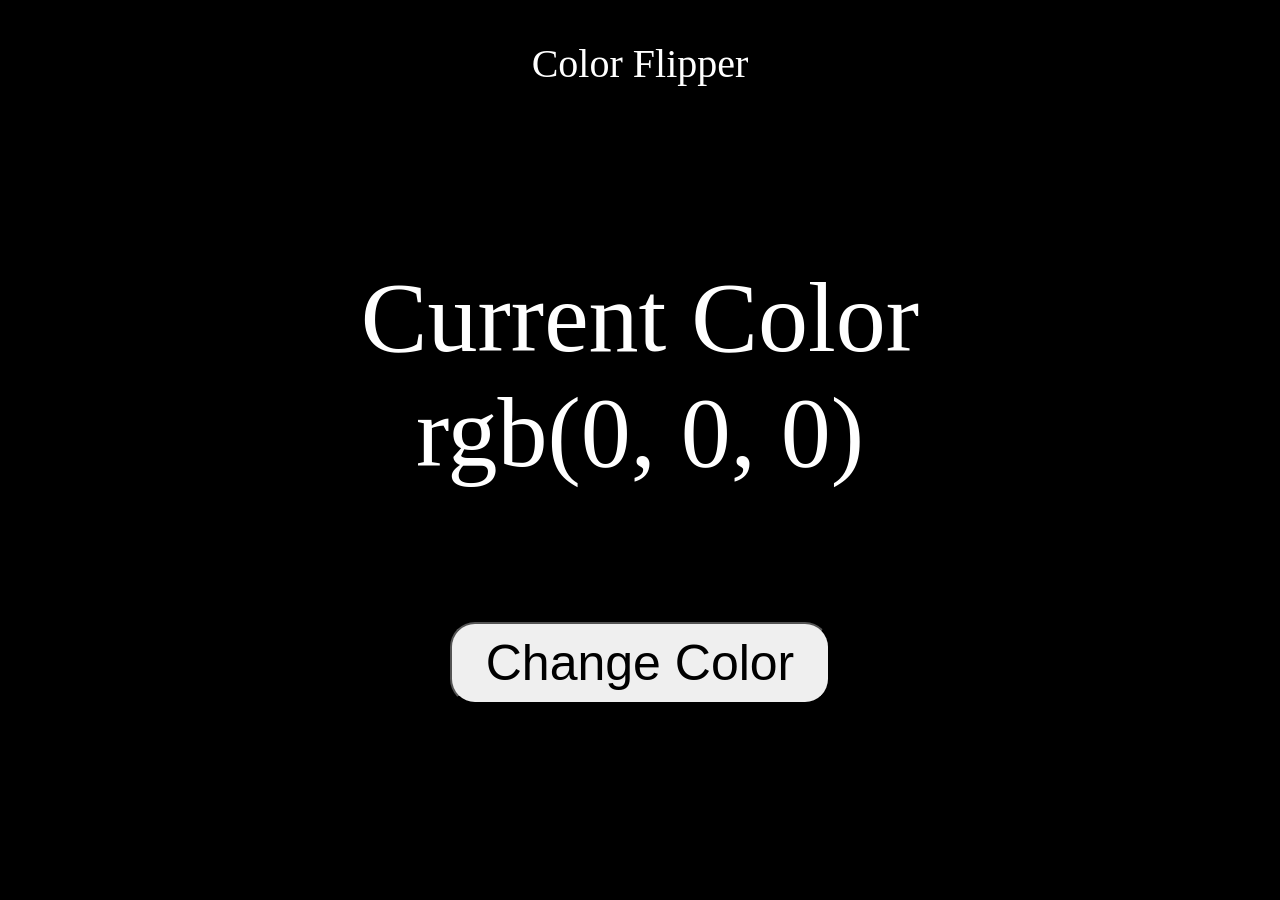
<file: Color Flipper/index.html>
<!DOCTYPE html>
<html lang="en">
<head>
    <meta charset="UTF-8">
    <meta name="viewport" content="width=device-width, initial-scale=1.0">
    <title>Color Flipper</title>
    <link rel="stylesheet" href="style.css">
</head>
<body>
    <header>Color Flipper</header>
    <main>
        <div class="current_color">
            Current Color
        </div>
        <div class="value">
            rgb(0, 0, 0)
        </div>
    </main>
    <footer>
        <button class="btn">Change Color </button>
    </footer>
    
    <script src="script.js"></script>
</body>
</html>
</file>
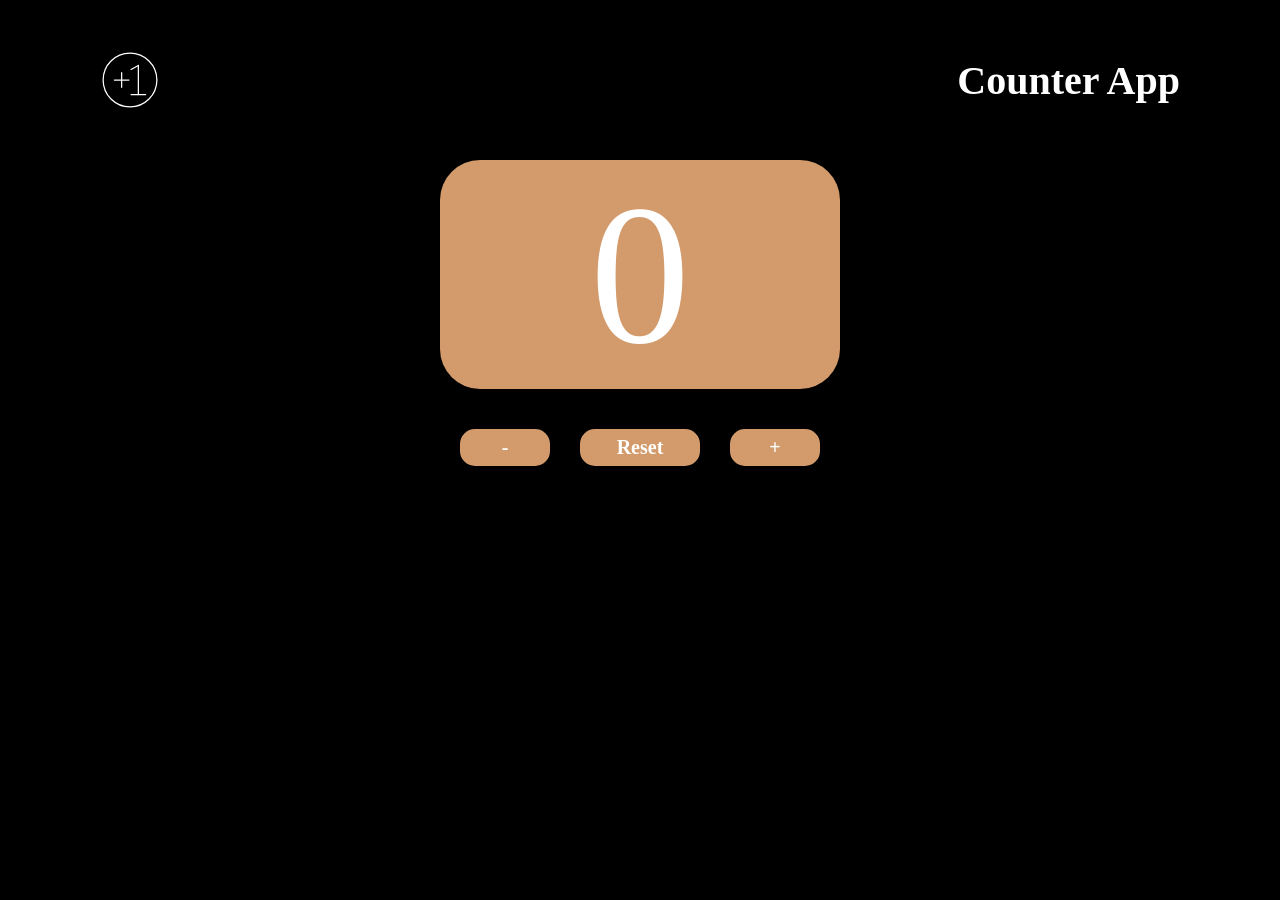
<file: Counter-App/index.html>
<!DOCTYPE html>
<html lang="en">
<head>
    <meta charset="UTF-8">
    <meta name="viewport" content="width=device-width, initial-scale=1.0">
    <title>Counter App</title>
    <link rel="stylesheet" href="style.css">
</head>
<body>
    <header>
        <img src="assets/icons/counter.svg" alt="Counter Logo" class="counter_logo">
        <div class="counter">
            Counter App
        </div>
    </header>

    <main>
        <div class="count_container">
            <div class="count">
                0
            </div>
        </div>
        <div class="feature">
            <div class="decrement">
                -
            </div>
            <div class="reset">
                Reset
            </div>
            <div class="increment">
                +
            </div>
        </div>
    </main>
    <script src="script.js"></script>
</body>
</html>
</file>
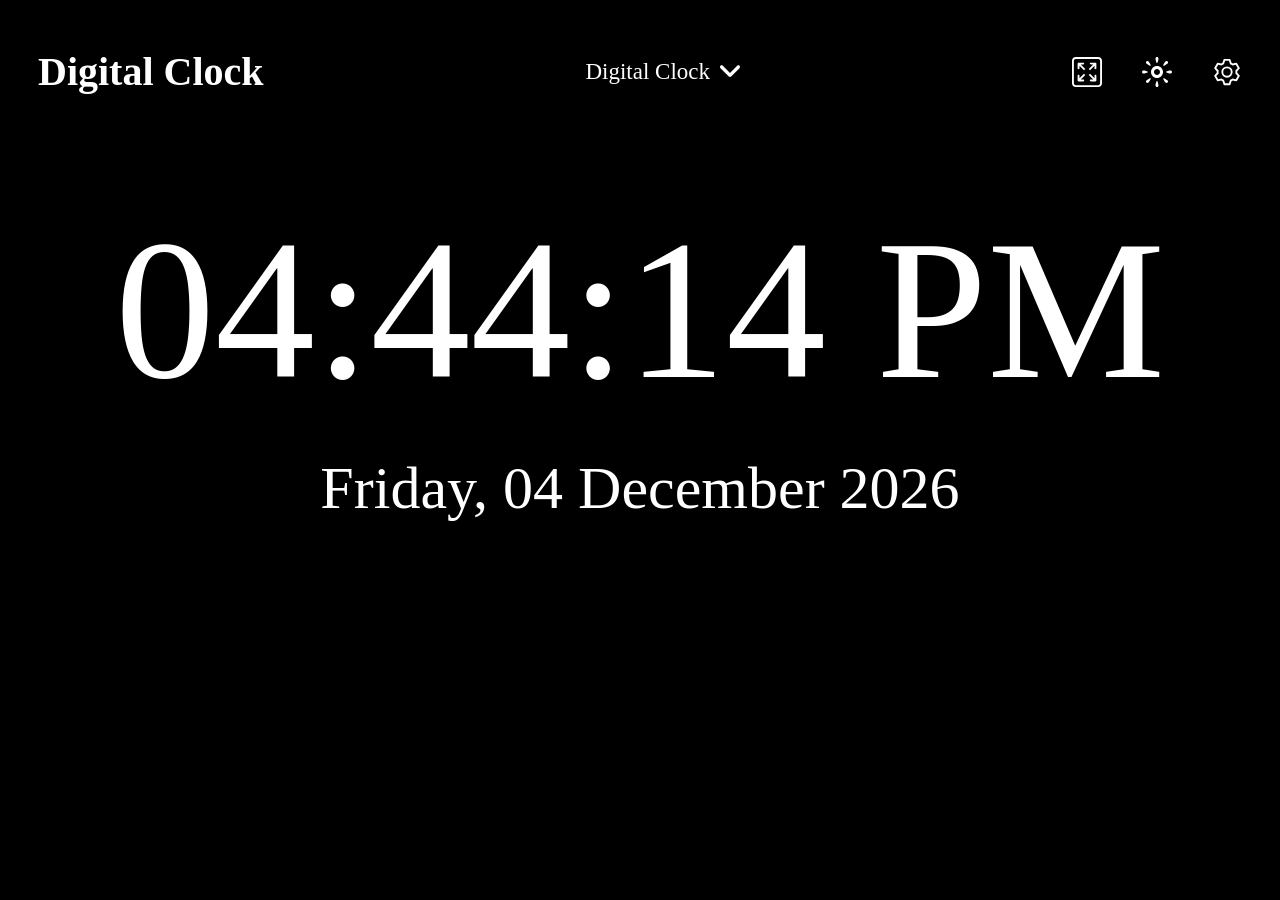
<file: Digital Clock/index.html>
<!DOCTYPE html>
<html lang="en">
<head>
    <meta charset="UTF-8">
    <meta name="viewport" content="width=device-width, initial-scale=1.0">
    <title>Digital Clock</title>
    <link rel="stylesheet" href="style.css">
</head>
<body>
    <nav>
        <div class="digital_clock">
            Digital Clock
        </div>
        <div class="nav_options">
            <div class="digital_clock_menu">
            Digital Clock
            </div>
            <img src="assets/icons/dropdown_arrow1.svg" alt="Dropdown Arrow" class="dropdown_arrow">
        </div>
        <div class="nav_feature">
            <img src="assets/icons/zoom_screen.svg" alt="Zoom Screen" class="zoom_screen">
            <img src="assets/icons/brightness.svg" alt="Brightness" class="brightness">
            <img src="assets/icons/setting.svg" alt="Setting" class="setting">
        </div>
    </nav>
        <main>
            <div class="time">
                00:00:00 PM
            </div>
            <div class="date_day">
                Monday, 1 January 2000
            </div>
        </main>
    <script src="script.js"></script>
</body>
</html>
</file>
<file: Color Flipper/style.css>
body{
    background-color: black;
    color: white;
    transition: background-color .4s ease;
}

*{
    margin: 0;
    padding: 0;
    box-sizing: border-box;
}
main{
    font-size: 100px;
    display: flex;
    flex-direction: column;
    justify-content: center;
    align-items: center;
    min-height: 55vh;

}
header{
    display: flex;
    align-items: center;
    justify-content: center;
    font-size: 40px;
    padding: 40px 20px;
}
footer{
    display: flex;
    justify-content: center;
    padding: 0px 0px 50px 0;
}
button{
    font-size: 50px;
    width: 380px;
    padding: 10px;
    border-radius: 25px;
    cursor: pointer;
    transition: all .3s ease;
}
button:hover{
    transform: scale(1.05);
}
button:active{
    transform: scale(0.96);
}
.value{
    transition: color .3s ease;
}
</file>
<file: Counter-App/style.css>
body{
    background-color: black;
    color: white;
}
*{
    margin: 0;
    padding: 0;
    box-sizing: border-box;
}
:root{--background-color : #d39b6b}
.counter{
    font-size: 40px;
    font-weight: 600;
}
.counter_logo{
    width: 60px;
}
header{
    display: flex;
    justify-content: center;
    align-items: center;
    justify-content: space-between;
    padding: 50px 100px;
}
.count{
    display: flex;
    justify-content: center;
    align-items: center;
    font-size: 300px;
    width: 400px;
    background-color: var(--background-color);
    border-radius: 40px;
    color: white;
    font-size: 200px;
}
.count_container{
    display: flex;
    justify-content: center;
}
.feature{
    display: flex;
    justify-content: center;
    gap: 30px;
    padding: 40px;
}
.decrement, .increment, .reset{
    width: 90px;
    background-color: var(--background-color);
    padding: 7px 12px;
    border-radius: 15px;
    justify-self: center;
    align-items: center;
    text-align: center;
    font-weight: 900;
    font-size: 20px;
}
.reset{
    width:120px;
}
</file>
<file: Digital Clock/style.css>
body{
    background-color: black;
    color: white;
}
.zoom_screen{
    width: 30px;
}
.brightness{
    width: 30px;
}
.setting{
    width: 30px;    
}
nav{
    display: flex;
    justify-content: center;
    justify-content: space-between;
    padding: 40px 30px;
    font-size: 23px;
    align-items: center;
}
.time{
    justify-content: center;
    display: flex;
    padding: 60px 60px 30px 60px;
    font-size: 200px;
}
.nav_feature{
    display: flex;
    gap: 40px;
}
.date_day{
    display: flex;
    justify-content: center;
    font-size: 60px;
}
.digital_clock{
    font-size: 40px;
    font-weight: 700;
}
.dropdown_arrow{
    width: 40px;
}
.nav_options{
    display: flex;
    align-items: center;
}
</file>
